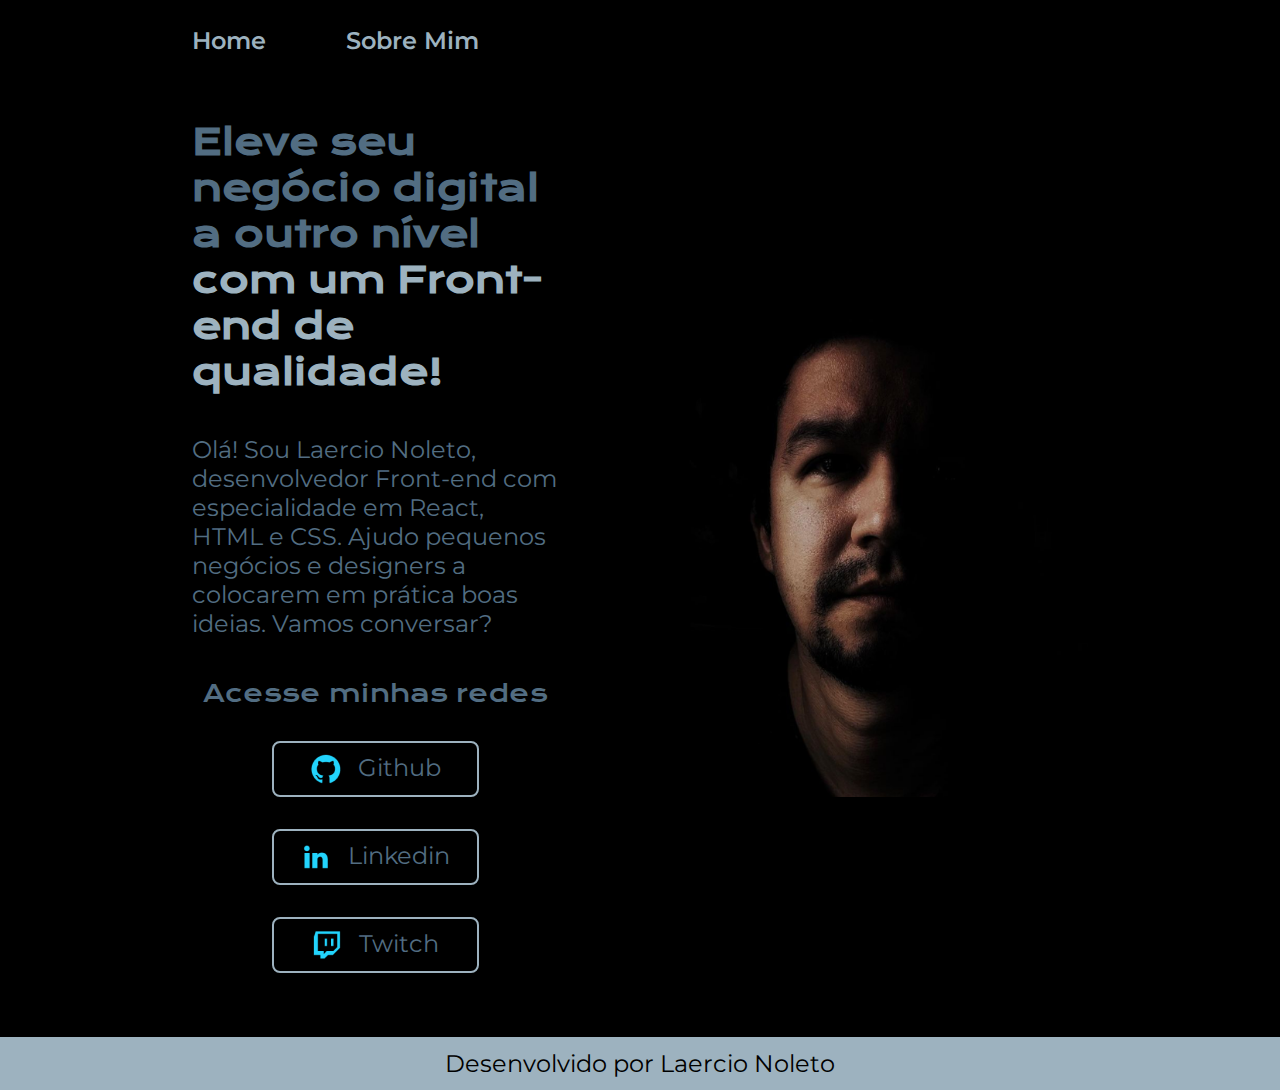
<file: index.html>
<!DOCTYPE html>
<html lang="en">
<head>
    <meta charset="UTF-8">
    <meta name="viewport" content="width=device-width, initial-scale=1.0">
    <title>Portifólio</title>
    <link rel="stylesheet" href="./Styles/style.css">
</head>
<body>
    <header class="cabecalho">
        <nav class="cabecalho__menu">
            <a class="cabecalho__menu__link" href="index.html">Home</a>
            <a class="cabecalho__menu__link" href="about.html">Sobre Mim</a>
        </nav>
    </header>
    <main class="apresentacao">
        <section class="apresentacao__conteudo">
            <h1 class="apresentacao__conteudo__titulo">Eleve seu negócio digital a outro nível <strong class="titulo-destaque">com um Front-end de qualidade!</strong></h1>
             <p class="apresentacao__conteudo__texto">Olá! Sou Laercio Noleto, desenvolvedor Front-end com especialidade em React, HTML e CSS. Ajudo pequenos negócios e designers
             a colocarem em prática boas ideias. Vamos conversar?</p>
             <div class="apresentacao__links">
                <h2 class="Apresentacao__links__subtitulo">Acesse minhas redes</h2>
             <a class="apresentacao__links__navegacao" href="https://github.com">
                <img src="./asset/Logo Github.png">
                Github                
             </a>
             <a class="apresentacao__links__navegacao" href="https://linkedin.com/in/">
                <img src="./asset/Logo linkedin.png">
                Linkedin                
             </a>
             <a class="apresentacao__links__navegacao" href="https://Twitch.tv">
                <img src="./asset/Logo Twitch.png">
                Twitch                
             </a>
             
             </div>
        </section>
        <img class="apresentacao__imagem" src="./asset/Imagem.png" alt="Foto do Laercio">
    </main>
    <footer class="rodape">
        <p> Desenvolvido por Laercio Noleto</p>
    </footer>
</body>
</html>
</file>
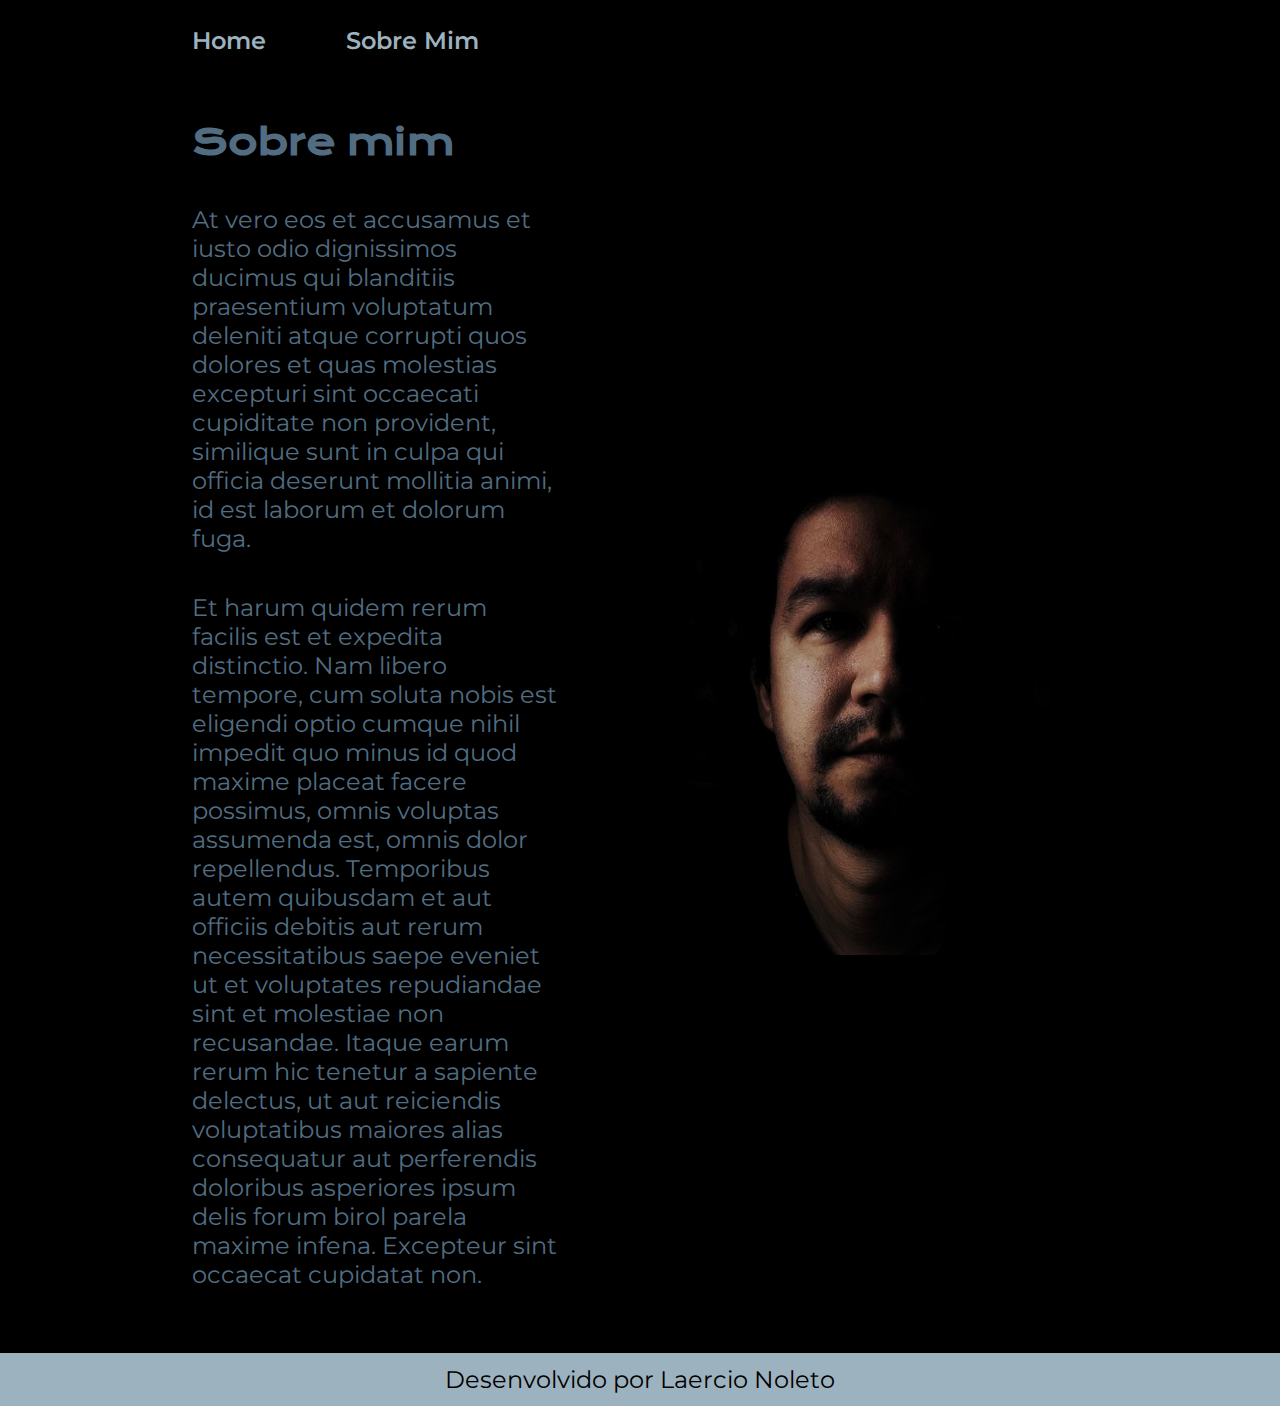
<file: about.html>
<!DOCTYPE html>
<html lang="pt-br">
<head>
    <meta charset="UTF-8">
    <meta name="viewport" content="width=device-width, initial-scale=1.0">
    <title>Sobre mim</title>
    <link rel="stylesheet" href="./Styles/style.css">
</head>
<body>
    <header class="cabecalho">
        <nav class="cabecalho__menu">
            <a class="cabecalho__menu__link" href="index.html">Home</a>
            <a class="cabecalho__menu__link" href="about.html">Sobre Mim</a>
        </nav>
    </header>

    <main class="apresentacao">
        <section class="apresentacao__conteudo">
            <h1 class="apresentacao__conteudo__titulo">Sobre mim</h1>
            <p class="apresentacao__conteudo__texto">At vero eos et accusamus et iusto odio dignissimos ducimus qui blanditiis praesentium voluptatum deleniti atque corrupti quos dolores et quas molestias excepturi sint occaecati cupiditate non provident, similique sunt in culpa qui officia deserunt mollitia animi, id est laborum et dolorum fuga.</p>

            <p class="apresentacao__conteudo__texto">Et harum quidem rerum facilis est et expedita distinctio. Nam libero tempore, cum soluta nobis est eligendi optio cumque nihil impedit quo minus id quod maxime placeat facere possimus, omnis voluptas assumenda est, omnis dolor repellendus. Temporibus autem quibusdam et aut officiis debitis aut rerum necessitatibus saepe eveniet ut et voluptates repudiandae sint et molestiae non recusandae. Itaque earum rerum hic tenetur a sapiente delectus, ut aut reiciendis voluptatibus maiores alias consequatur aut perferendis doloribus asperiores ipsum delis forum birol parela maxime infena. Excepteur sint occaecat cupidatat non.</p>
        </section>
        <img class="apresentacao__imagem" src="./asset/Imagem.png" alt="Foto do Laercio">
    </main>

    <footer class="rodape">
        <p> Desenvolvido por Laercio Noleto</p>
    </footer>
</body>
</html>
</file>
<file: Styles/style.css>
@import url('https://fonts.googleapis.com/css2?family=Krona+One&family=Montserrat:wght@400;600&display=swap');


:root {
    --cor-primaria: #000000;
    --cor-secundaria: #526D82;
    --cor-terciaria: #9DB2BF;
    --cor--hover: #DDE6ED;

    --fonte-primaria: 'Krona One', sans-serif;
    --fonte-secundaria: 'Montserrat', sans-serif;
}
* {
    margin: 0;
    padding: 0;
}


body {
    
    box-sizing: border-box;
    background-color: var(--cor-primaria);
    color: var(--cor-secundaria);

}

.cabecalho {
    padding: 2% 0% 0% 15%;
}

.cabecalho__menu {
    display: flex;
    gap: 80px;
}

.cabecalho__menu__link {
    font-family: var(--fonte-secundaria);
    font-size: 1.5rem;
    font-weight: 600;
    color: var(--cor-terciaria);
    text-decoration: none;

}

.apresentacao {
    padding: 5% 15%;
    display: flex;
    align-items: center;
    justify-content: space-between;
    gap: 82px;
}
.apresentacao__conteudo {
    width: 50%;
    display: flex;
    flex-direction: column;
    gap: 40px;
    
}
.apresentacao__conteudo__titulo {
    font-size: 2.25rem;
    font-family: var(--fonte-primaria);
}
.titulo-destaque {
    color: var(--cor-terciaria);
}
.apresentacao__conteudo__texto {
    font-size: 1.5rem;
    font-family: var(--fonte-secundaria);
}
.apresentacao__links {
    display: flex;
    flex-direction: column;
    justify-content: space-between;
    align-items: center;
    gap: 32px;
}

.Apresentacao__links__subtitulo {

    font-family: var(--fonte-primaria);
    font-weight: 400;
    font-size: 1.5rem;
}
.apresentacao__links__navegacao {
   
    display: flex;
    justify-content: center;
    gap: 16px;
    border: 2px solid var(--cor-terciaria);
    width: 50%;
    text-align: center;
    border-radius: 8px;
    font-size: 1.5rem;
    font-weight: 600px;
    padding: 10px;
    text-decoration: none;
    color:var(--cor-secundaria);
    font-family: var(--fonte-secundaria)
}

.apresentacao__links__link:hover {
    background-color: var(--cor--hover);
}

.apresentacao__imagem {
   width: 50%; 
}
.rodape {
    padding: 12px;
    color: var(--cor-primaria); 
    background-color: var(--cor-terciaria);
    text-align: center;
    font-family: var(--fonte-secundaria);
    font-size: 1.5rem;
    font-weight: 400;

}

@media (max-width: 1200px) {

    .cabecalho {
        padding: 10%;
    }

    .cabecalho__menu {
        justify-content: center;
    }

    .apresentacao {
        flex-direction: column-reverse;
        padding: 5%;
    }
    .apresentacao__conteudo {
        width: auto;
    }
}
</file>
